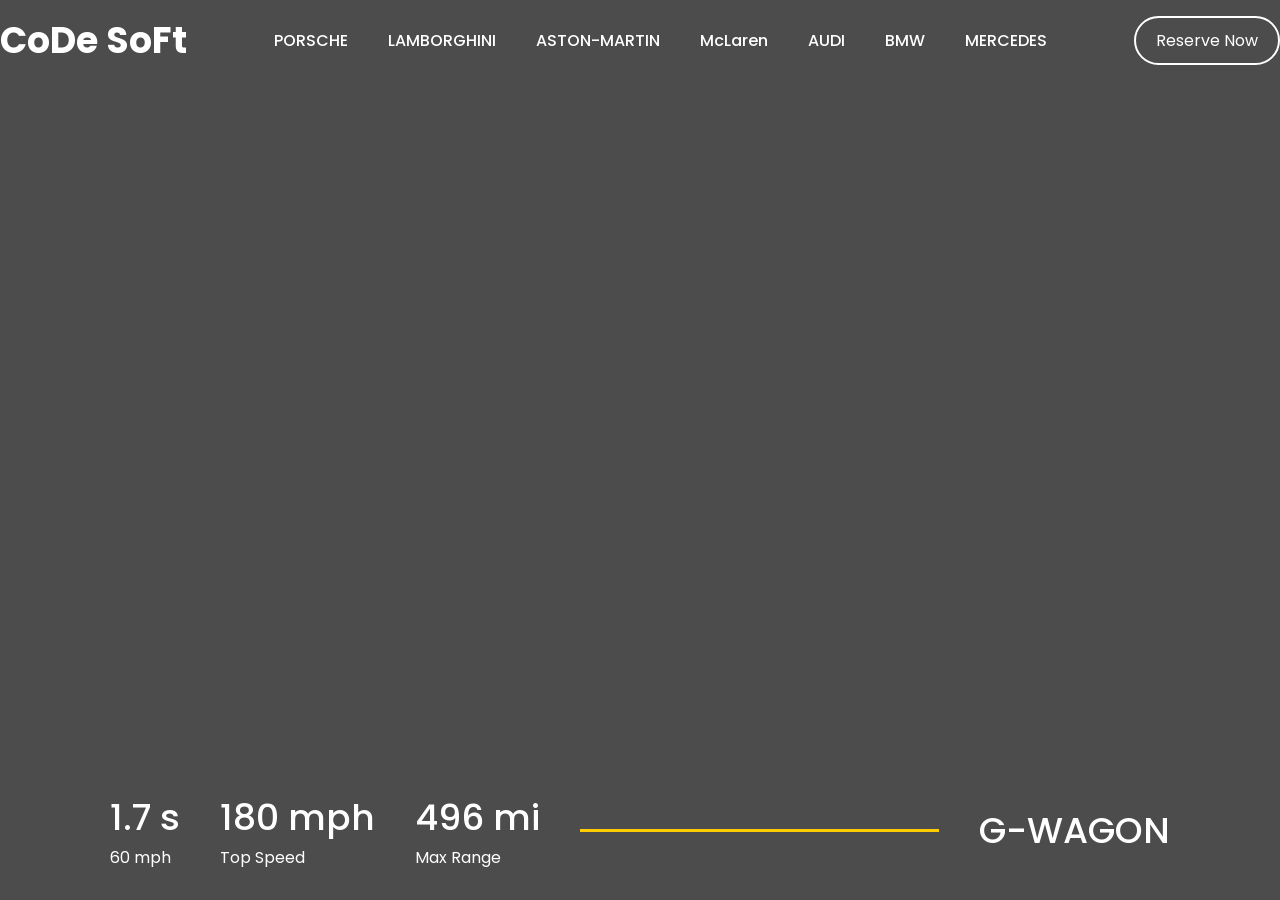
<file: codsoft task1/index.html>
<!DOCTYPE html>
<html lang="en" >
<head>
  <meta charset="UTF-8">
  <title>Cars Landing Page</title>
  <!-- <link rel='stylesheet' href='https://fonts.googleapis.com/css2?family=Poppins:wght@300;400;500;600&amp;display=swap'<link rel="stylesheet" href="./style.css"> -->
  <link rel="stylesheet" href="index.css">
</head> 
    <body>
        <div class="header" id="header">
            <nav>
                <div class="logo">
                    <h1>CoDe SoFt</h1>
                </div>
                <ul>
                    <li><a href="#" id="PORSCHE">PORSCHE</a></li>
                    <li><a href="#" id="LAMBO">LAMBORGHINI</a></li>
                    <li><a href="#" id="ASTON-MARTIN">ASTON-MARTIN</a></li>
                    <li><a href="#" id="McLaren">McLaren</a></li>
                    <li><a href="#" id="AUDI">AUDI</a></li>
                    <li><a href="#" id="BMW">BMW</a></li>
                    <li><a href="#" id="MERCEDES">MERCEDES</a></li>
                </ul>
                <a href="#" class="btn">Reserve Now</a>

            </nav>
            <div class="info">
                <div>
                    <h2 id="mph">1.7 s</h2>
                    <p>60 mph</p>
                </div>
                <div>
                    <h2 id="speed">180 mph</h2>
                    <p>Top Speed</p>
                </div>
                <div>
                    <h2 id="range">496 mi</h2>
                    <p>Max Range</p>
                </div>
                <div class="line">
                </div>
                <div>
                    <h2 id="model">G-WAGON</h2>
                </div>
            </div>
        </div>
<!-- partial -->
  <script  src="script.js"></script>

</body>
</html>
</file>
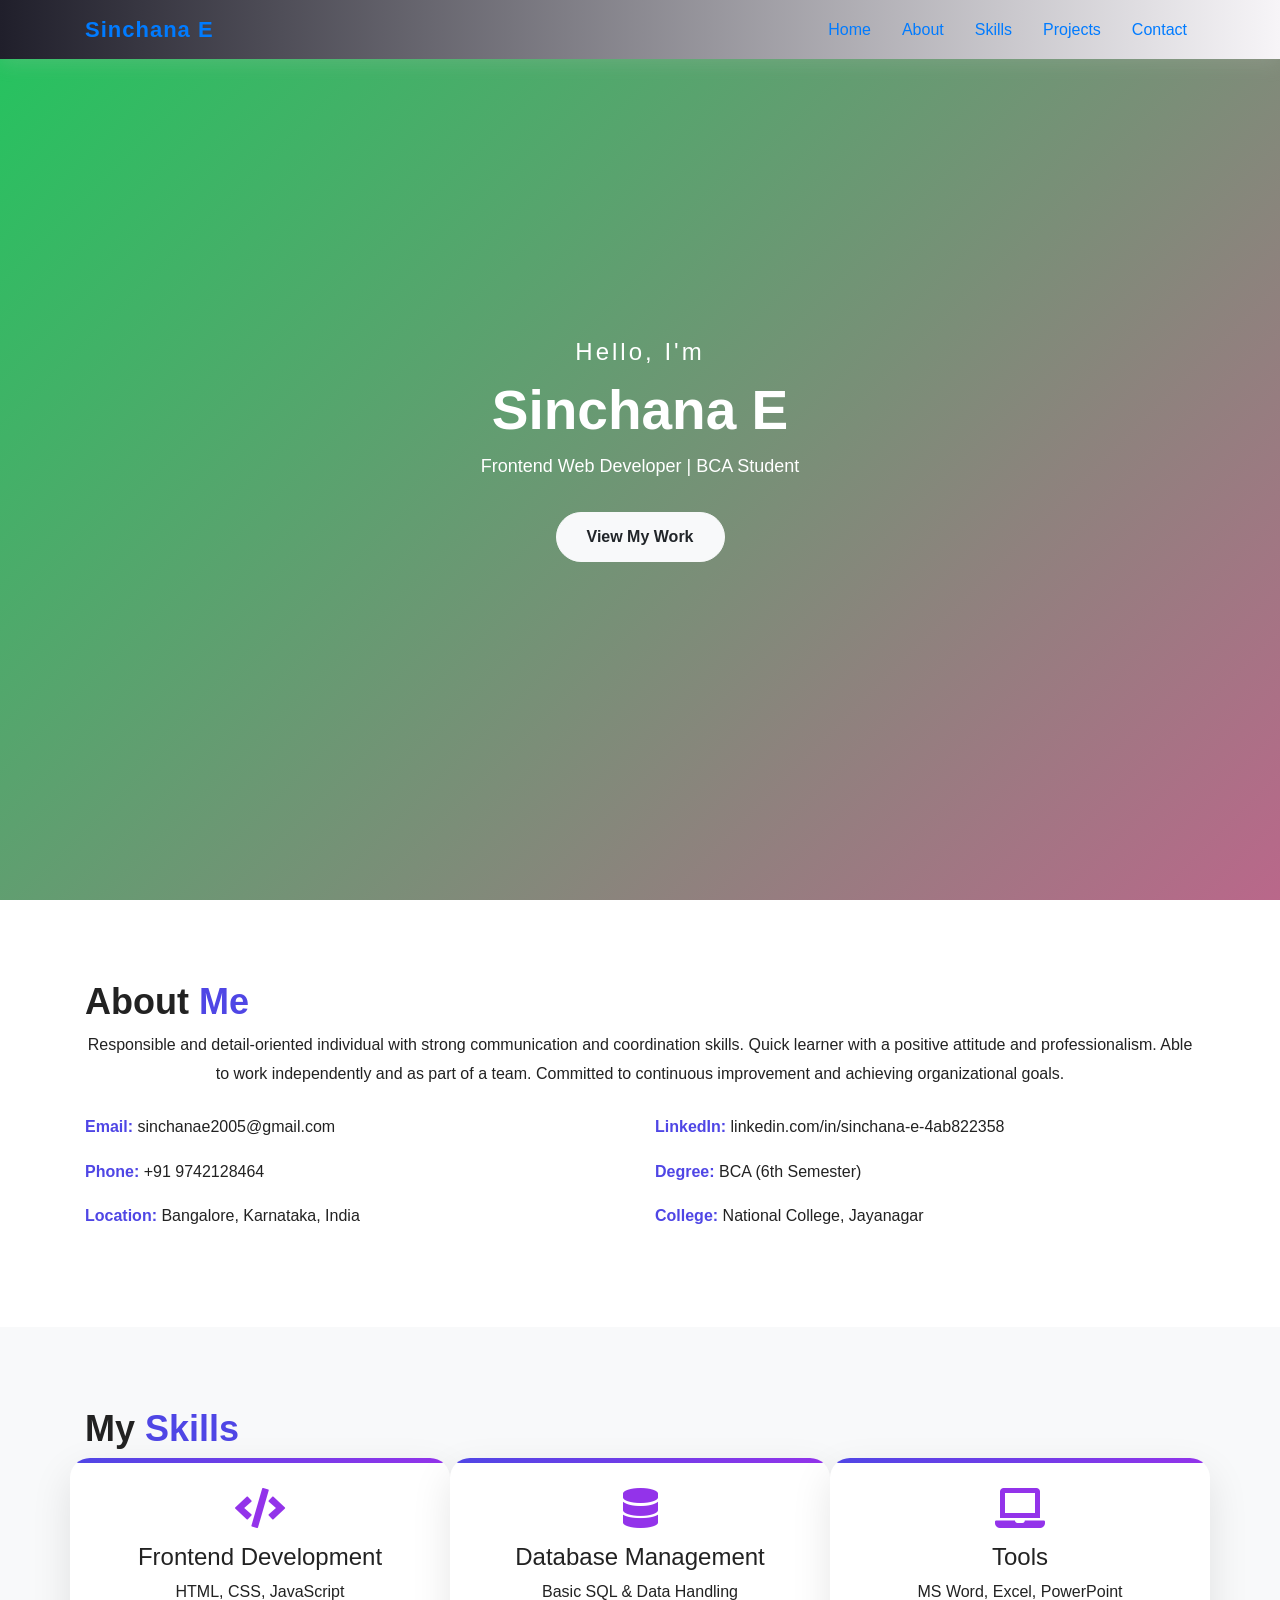
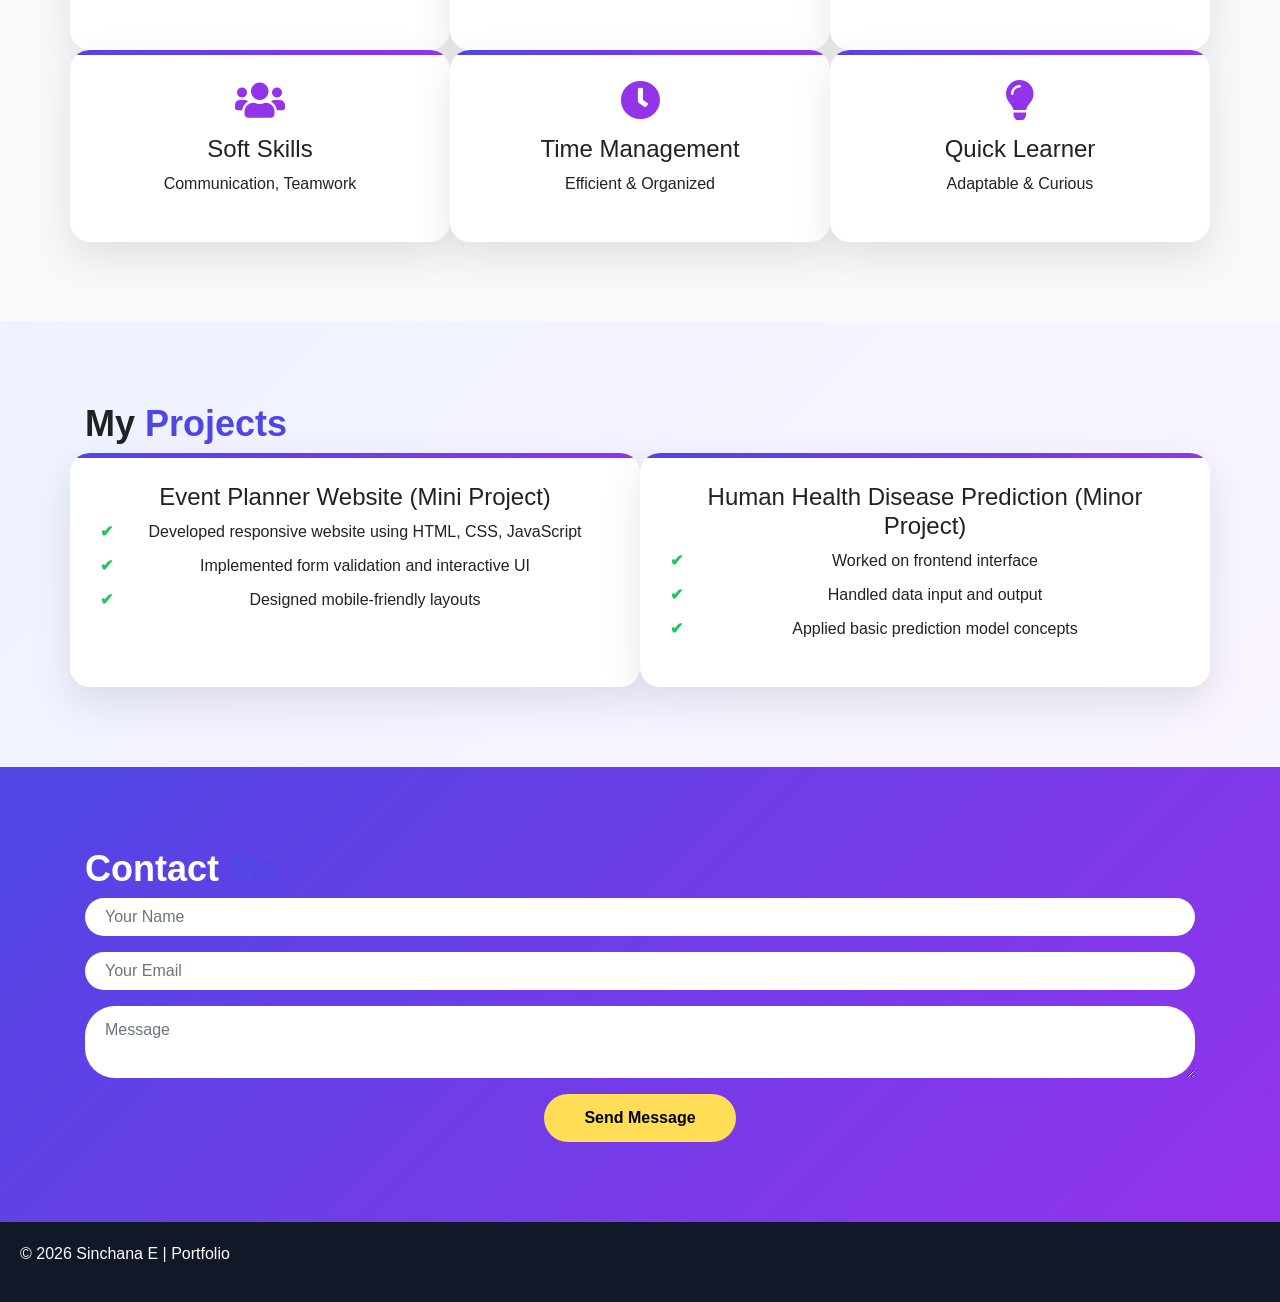
<file: codsoft task2/index.html>
<!DOCTYPE html>
<html lang="en">
<head>
<meta charset="UTF-8">
<meta name="viewport" content="width=device-width, initial-scale=1.0">
<title>Sinchana E | Portfolio</title>

<link rel="stylesheet" href="https://cdn.jsdelivr.net/npm/bootstrap@4.6.2/dist/css/bootstrap.min.css">
<link rel="stylesheet" href="https://cdnjs.cloudflare.com/ajax/libs/font-awesome/5.15.4/css/all.min.css">
<link rel="stylesheet" href="style.css">


</head>

<body>

<!-- NAVBAR -->
<nav class="navbar navbar-expand-lg fixed-top">
<div class="container">
<a class="navbar-brand" href="#">Sinchana E</a>
<button class="navbar-toggler" data-toggle="collapse" data-target="#menu">
<i class="fas fa-bars"></i>
</button>
<div class="collapse navbar-collapse" id="menu">
<ul class="navbar-nav ml-auto">
<li class="nav-item"><a class="nav-link" href="#home">Home</a></li>
<li class="nav-item"><a class="nav-link" href="#about">About</a></li>
<li class="nav-item"><a class="nav-link" href="#skills">Skills</a></li>
<li class="nav-item"><a class="nav-link" href="#projects">Projects</a></li>
<li class="nav-item"><a class="nav-link" href="#contact">Contact</a></li>
</ul>
</div>
</div>
</nav>

<!-- HOME -->
<section class="home text-center" id="home">
<div class="container">
<h4>Hello, I'm</h4>
<h1>Sinchana E</h1>
<p>Frontend Web Developer | BCA Student</p>
<a href="#projects" class="btn btn-light mt-3">View My Work</a>
</div>
</section>

<!-- ABOUT -->
<section class="section-padding" id="about">
<div class="container">
<div class="section-title">
<h2>About <span style="color:#4f46e5">Me</span></h2>
</div>

<p class="text-center">
Responsible and detail-oriented individual with strong communication and coordination skills.
Quick learner with a positive attitude and professionalism.
Able to work independently and as part of a team.
Committed to continuous improvement and achieving organizational goals.
</p>

<div class="row mt-4">
<div class="col-md-6">
<p><strong>Email:</strong> sinchanae2005@gmail.com</p>
<p><strong>Phone:</strong> +91 9742128464</p>
<p><strong>Location:</strong> Bangalore, Karnataka, India</p>
</div>
<div class="col-md-6">
<p><strong>LinkedIn:</strong> linkedin.com/in/sinchana-e-4ab822358</p>
<p><strong>Degree:</strong> BCA (6th Semester)</p>
<p><strong>College:</strong> National College, Jayanagar</p>
</div>
</div>
</div>
</section>

<!-- SKILLS -->
<section class="section-padding bg-light" id="skills">
<div class="container">
<div class="section-title">
<h2>My <span style="color:#4f46e5">Skills</span></h2>
</div>

<div class="row">
<div class="col-md-4 service-item">
<i class="fas fa-code"></i>
<h4>Frontend Development</h4>
<p>HTML, CSS, JavaScript</p>
</div>

<div class="col-md-4 service-item">
<i class="fas fa-database"></i>
<h4>Database Management</h4>
<p>Basic SQL & Data Handling</p>
</div>

<div class="col-md-4 service-item">
<i class="fas fa-laptop"></i>
<h4>Tools</h4>
<p>MS Word, Excel, PowerPoint</p>
</div>

<div class="col-md-4 service-item">
<i class="fas fa-users"></i>
<h4>Soft Skills</h4>
<p>Communication, Teamwork</p>
</div>

<div class="col-md-4 service-item">
<i class="fas fa-clock"></i>
<h4>Time Management</h4>
<p>Efficient & Organized</p>
</div>

<div class="col-md-4 service-item">
<i class="fas fa-lightbulb"></i>
<h4>Quick Learner</h4>
<p>Adaptable & Curious</p>
</div>
</div>
</div>
</section>

<!-- PROJECTS -->
<section class="section-padding" id="projects">
<div class="container">
<div class="section-title">
<h2>My <span style="color:#4f46e5">Projects</span></h2>
</div>

<div class="row">
<div class="col-md-6 service-item">
<h4>Event Planner Website (Mini Project)</h4>
<ul>
<li>Developed responsive website using HTML, CSS, JavaScript</li>
<li>Implemented form validation and interactive UI</li>
<li>Designed mobile-friendly layouts</li>
</ul>
</div>

<div class="col-md-6 service-item">
<h4>Human Health Disease Prediction (Minor Project)</h4>
<ul>
<li>Worked on frontend interface</li>
<li>Handled data input and output</li>
<li>Applied basic prediction model concepts</li>
</ul>
</div>
</div>
</div>
</section>

<!-- CONTACT -->
<section class="section-padding bg-light" id="contact">
<div class="container">
<div class="section-title">
<h2>Contact <span style="color:#4f46e5">Me</span></h2>
</div>

<form class="text-center">
<input type="text" class="form-control mb-3" placeholder="Your Name" required>
<input type="email" class="form-control mb-3" placeholder="Your Email" required>
<textarea class="form-control mb-3" placeholder="Message" required></textarea>
<button class="btn btn-primary">Send Message</button>
</form>
</div>
</section>

<!-- FOOTER -->
<footer>
<p>© 2026 Sinchana E | Portfolio</p>
</footer>

<script src="https://code.jquery.com/jquery-3.6.0.min.js"></script>
<script src="https://cdn.jsdelivr.net/npm/bootstrap@4.6.2/dist/js/bootstrap.bundle.min.js"></script>

</body>
</html>
</file>
<file: codsoft task1/index.css>
@import url('https://fonts.googleapis.com/css2?family=Poppins:wght@400;500;600;700&display=swap');

* {
    margin: 0;
    padding: 0;
    box-sizing: border-box;
    font-family: 'Poppins', sans-serif;
}

.header {
    width: 100%;
    height: 100vh;
    background-image: url(https://images.unsplash.com/photo-1666658442535-3c8317e077bf?q=80&w=2070&auto=format&fit=crop&ixlib=rb-4.0.3&ixid=M3wxMjA3fDB8MHxwaG90by1wYWdlfHx8fGVufDB8fHx8fA%3D%3D);
    background-color: rgba(0, 0, 0, 0.7); 
    background-blend-mode: multiply;
    background-position: center;
    background-size: cover;
    padding: 0 7%;
    transition: background-image 1s ease;
}

nav {
    position: fixed;
    top: 0;
    left: 0;
    width: 100%;
    height: 80px; 
    display: flex;
    align-items: center;
    justify-content: space-between;
    z-index: 1000;
}

.logo {
    cursor: pointer;
    color: #fff;
    font-size: 24px; 
    font-weight: 500;
}

nav ul {
    display: flex;
    align-items: center;
    list-style: none;
}

nav ul li {
    margin: 0 20px;
}

nav ul li a {
    text-decoration: none;
    color: #fff;
    font-weight: 500;
    transition: color 0.3s ease; /* Added smooth color transition on hover */
}

nav ul li a:hover {
    color: #ffcc00; /* Changed hover color */
}

nav .btn {
    color: #fff;
    text-decoration: none;
    border: 2px solid #fff;
    padding: 10px 20px;
    border-radius: 30px;
    transition: background-color 0.3s ease, color 0.3s ease;
}

nav .btn:hover {
    background-color: #fff;
    color: #000;
}

.info {
    width: 100%;
    padding: 0 7%;
    display: flex;
    align-items: center;
    color: #fff;
    position: fixed;
    bottom: 30px;
    left: 0;
    z-index: 1000;
}

.info div {
    margin: 0 20px;
}

.info div h2 {
    font-size: 36px;
    font-weight: 500;
}

.info .line {
    flex: 1;
    background: #ffcc00;
    height: 3px;
}
</file>
<file: codsoft task2/style.css>
/* ===============================
   GLOBAL STYLES
================================ */
* {
  margin: 0;
  padding: 0;
  box-sizing: border-box;
  scroll-behavior: smooth;
}

body {
  font-family: 'Poppins', sans-serif;
  background: #f4f7ff;
  color: #222;
  background-image: url("https://images.unsplash.com/photo-1521737604893-d14cc237f11d");
}

/* ===============================
   NAVBAR
================================ */
.navbar {
  background: linear-gradient(90deg, #201f2b, #f7f5f8);
  box-shadow: 0 4px 20px rgba(198, 191, 191, 0.2);
}

.navbar-brand {
  font-weight: bold;
  font-size: 22px;
  letter-spacing: 1px;
}

.nav-link {
  font-weight: 500;
  margin-left: 15px;
  transition: 0.3s;
}

.nav-link:hover {
  color: #ffdd57 !important;
  transform: translateY(-2px);
}

/* ===============================
   HOME SECTION
================================ */
.home {
  min-height: 100vh;
  background: linear-gradient(-45deg, #4f46e5, #9333ea, #ec4899, #22c55e);
  background-size: 400% 400%;
  animation: gradientBG 10s ease infinite;
  display: flex;
  align-items: center;
  text-align: center;
  color: #fff;
}

@keyframes gradientBG {
  0% { background-position: 0% 50%; }
  50% { background-position: 100% 50%; }
  100% { background-position: 0% 50%; }
}

.home h4 {
  letter-spacing: 3px;
  animation: slideDown 1.2s ease;
}

.home h1 {
  font-size: 55px;
  font-weight: 700;
  margin: 10px 0;
  animation: slideLeft 1.5s ease;
}

.home p {
  font-size: 18px;
  animation: slideRight 1.5s ease;
}

.home .btn {
  padding: 12px 30px;
  border-radius: 30px;
  font-weight: bold;
  animation: fadeIn 2s ease;
}

/* ===============================
   ANIMATIONS
================================ */
@keyframes slideLeft {
  from { opacity: 0; transform: translateX(-80px); }
  to { opacity: 1; transform: translateX(0); }
}

@keyframes slideRight {
  from { opacity: 0; transform: translateX(80px); }
  to { opacity: 1; transform: translateX(0); }
}

@keyframes slideDown {
  from { opacity: 0; transform: translateY(-80px); }
  to { opacity: 1; transform: translateY(0); }
}

@keyframes fadeIn {
  from { opacity: 0; }
  to { opacity: 1; }
}

/* ===============================
   SECTION COMMON
================================ */
.section-padding {
  padding: 80px 0;
}

.section-title h2 {
  font-size: 36px;
  font-weight: 700;
}

.section-title span {
  color: #4f46e5;
}

/* ===============================
   ABOUT SECTION
================================ */
#about {
  background: #ffffff;
}

#about p {
  font-size: 16px;
  line-height: 1.8;
}

#about strong {
  color: #4f46e5;
}

/* ===============================
   SKILLS / CARDS
================================ */
.service-item {
  background: #fff;
  border-radius: 20px;
  padding: 30px;
  text-align: center;
  transition: 0.4s;
  box-shadow: 0 15px 40px rgba(0,0,0,0.1);
  position: relative;
  overflow: hidden;
}

.service-item::before {
  content: "";
  position: absolute;
  width: 100%;
  height: 5px;
  background: linear-gradient(90deg, #4f46e5, #9333ea);
  top: 0;
  left: 0;
}

.service-item:hover {
  transform: translateY(-15px) scale(1.02);
  box-shadow: 0 25px 60px rgba(79,70,229,0.3);
}

.service-item i {
  font-size: 40px;
  margin-bottom: 15px;
  color: #9333ea;
}

/* ===============================
   PROJECTS SECTION
================================ */
#projects {
  background: linear-gradient(135deg, #eef2ff, #faf5ff);
}

#projects ul {
  list-style: none;
  padding-left: 0;
}

#projects ul li {
  padding-left: 20px;
  position: relative;
  margin-bottom: 10px;
}

#projects ul li::before {
  content: "✔";
  position: absolute;
  left: 0;
  color: #22c55e;
  font-weight: bold;
}

/* ===============================
   CONTACT SECTION
================================ */
#contact {
  background: linear-gradient(135deg, #4f46e5, #9333ea);
  color: #fff;
}

#contact .form-control {
  border-radius: 30px;
  padding: 12px 20px;
  border: none;
}

#contact textarea {
  border-radius: 20px;
}

#contact button {
  border-radius: 30px;
  padding: 12px 40px;
  font-weight: bold;
  background: #ffdd57;
  border: none;
  color: #000;
  transition: 0.3s;
}

#contact button:hover {
  background: #22c55e;
  color: #fff;
}

/* ===============================
   FOOTER
================================ */
footer {
  background: #111827;
  color: #fff;
  padding: 20px;
}

/* ===============================
   RESPONSIVE
================================ */
@media(max-width:768px) {
  .home h1 {
    font-size: 40px;
  }
}
</file>
